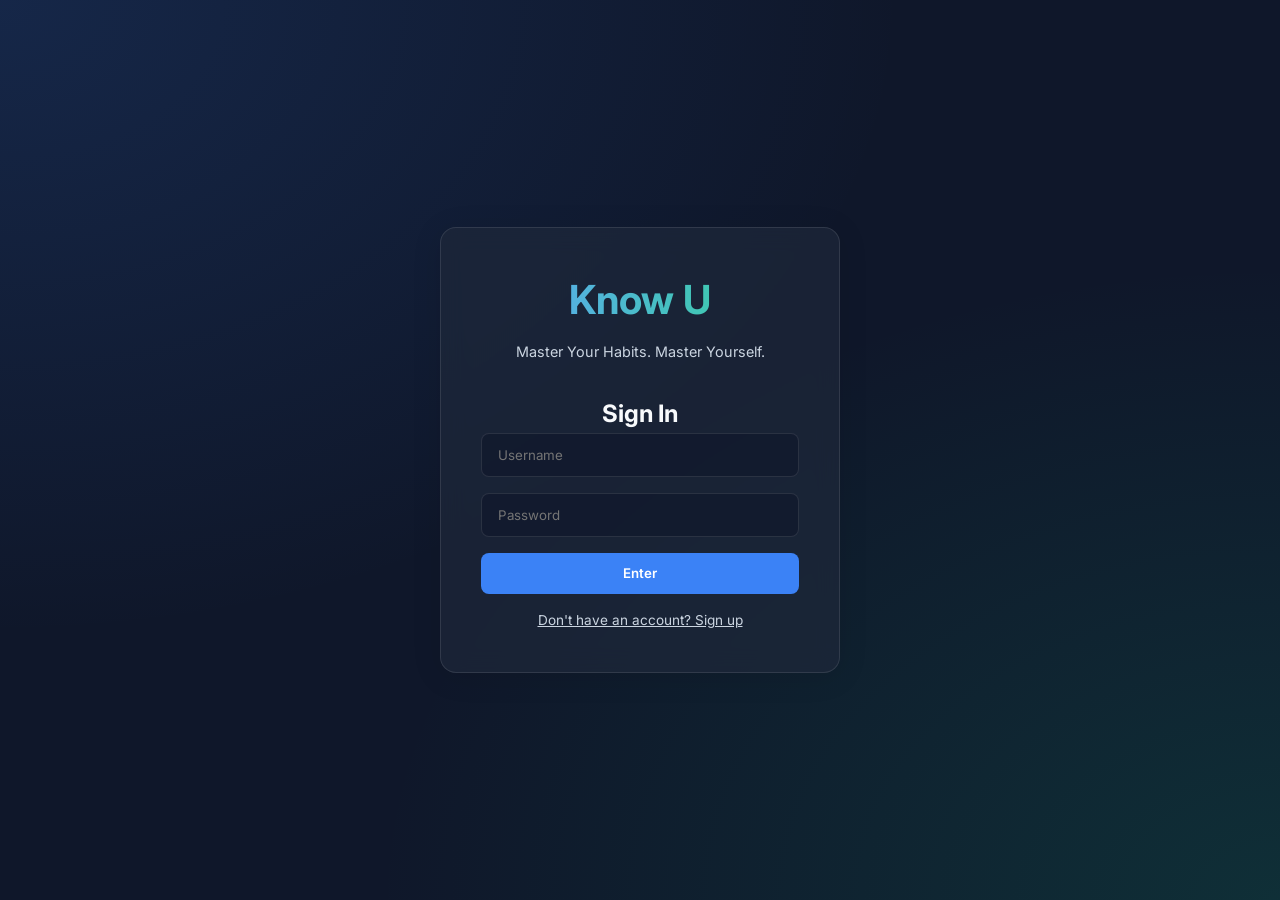
<file: src/main/resources/static/index.html>
<!DOCTYPE html>
<html lang="en">

<head>
    <meta charset="UTF-8">
    <meta name="viewport" content="width=device-width, initial-scale=1.0">
    <title>Know U | Habit Tracker</title>
    <link href="https://fonts.googleapis.com/css2?family=Inter:wght@400;500;600;700&display=swap" rel="stylesheet">
    <link rel="stylesheet" href="css/styles.css">
</head>

<body class="auth-body">
    <div class="glass-panel auth-container">
        <div class="logo">
            <h1>Know U</h1>
            <p>Master Your Habits. Master Yourself.</p>
        </div>

        <div id="login-form" class="form-section">
            <h2>Sign In</h2>
            <input type="text" id="login-username" placeholder="Username" />
            <input type="password" id="login-password" placeholder="Password" />
            <button onclick="login()">Enter</button>
            <p class="switch-link" onclick="toggleAuth(false)">Don't have an account? Sign up</p>
        </div>

        <div id="register-form" class="form-section hidden">
            <h2>Sign Up</h2>
            <input type="text" id="reg-username" placeholder="Username" />
            <input type="email" id="reg-email" placeholder="Email" />
            <input type="password" id="reg-password" placeholder="Password" />
            <button onclick="register()">Join Setup</button>
            <p class="switch-link" onclick="toggleAuth(true)">Already have an account? Sign in</p>
        </div>

        <div id="auth-error" class="error-msg hidden"></div>
    </div>
    <script src="js/app.js"></script>
    <script>
        // Check if user is already logged in
        if (localStorage.getItem("token")) {
            window.location.href = "dashboard.html";
        }

        function toggleAuth(isLogin) {
            document.getElementById("login-form").classList.toggle("hidden", !isLogin);
            document.getElementById("register-form").classList.toggle("hidden", isLogin);
            document.getElementById("auth-error").classList.add("hidden");
        }
    </script>
</body>

</html>
</file>
<file: src/main/resources/static/css/styles.css>
/* Base Styles and Tokens */
:root {
    --bg-color: #0f172a;
    --panel-bg: rgba(30, 41, 59, 0.7);
    --panel-border: rgba(255, 255, 255, 0.1);
    --text-primary: #f8fafc;
    --text-secondary: #cbd5e1;
    --primary-color: #3b82f6;
    --primary-hover: #2563eb;
    --success-color: #10b981;
    --font-family: 'Inter', sans-serif;
    --transition: all 0.3s ease;
}

* {
    box-sizing: border-box;
    margin: 0;
    padding: 0;
}

body {
    font-family: var(--font-family);
    background-color: var(--bg-color);
    background-image: 
        radial-gradient(at 0% 0%, rgba(59, 130, 246, 0.15) 0px, transparent 50%),
        radial-gradient(at 100% 100%, rgba(16, 185, 129, 0.15) 0px, transparent 50%);
    background-attachment: fixed;
    color: var(--text-primary);
    line-height: 1.6;
    min-height: 100vh;
}

/* Glassmorphism utility */
.glass-panel {
    background: var(--panel-bg);
    backdrop-filter: blur(12px);
    -webkit-backdrop-filter: blur(12px);
    border: 1px solid var(--panel-border);
    border-radius: 16px;
    box-shadow: 0 4px 30px rgba(0, 0, 0, 0.1);
}

.hidden {
    display: none !important;
}

/* Auth Page */
.auth-body {
    display: flex;
    justify-content: center;
    align-items: center;
    height: 100vh;
}

.auth-container {
    width: 100%;
    max-width: 400px;
    padding: 2.5rem;
    text-align: center;
}

.auth-container .logo h1 {
    font-size: 2.5rem;
    margin-bottom: 0.5rem;
    background: linear-gradient(to right, #60a5fa, #34d399);
    -webkit-background-clip: text;
    -webkit-text-fill-color: transparent;
}

.auth-container .logo p {
    color: var(--text-secondary);
    margin-bottom: 2rem;
    font-size: 0.9rem;
}

.form-section input {
    width: 100%;
    padding: 0.8rem 1rem;
    margin-bottom: 1rem;
    background: rgba(15, 23, 42, 0.6);
    border: 1px solid var(--panel-border);
    border-radius: 8px;
    color: white;
    font-family: var(--font-family);
    outline: none;
    transition: var(--transition);
}

.form-section input:focus {
    border-color: var(--primary-color);
    box-shadow: 0 0 0 2px rgba(59, 130, 246, 0.2);
}

button {
    width: 100%;
    padding: 0.8rem;
    background: var(--primary-color);
    color: white;
    border: none;
    border-radius: 8px;
    font-weight: 600;
    cursor: pointer;
    transition: var(--transition);
    font-family: var(--font-family);
}

button:hover {
    background: var(--primary-hover);
    transform: translateY(-1px);
}

.btn-outline {
    background: transparent;
    border: 1px solid var(--panel-border);
}
.btn-outline:hover {
    background: rgba(255, 255, 255, 0.05);
}

.switch-link {
    margin-top: 1rem;
    color: var(--text-secondary);
    font-size: 0.85rem;
    cursor: pointer;
    text-decoration: underline;
}

.error-msg {
    color: #ef4444;
    font-size: 0.85rem;
    margin-top: 1rem;
}

/* Dashboard */
.navbar {
    display: flex;
    justify-content: space-between;
    align-items: center;
    padding: 1rem 2rem;
    margin: 1rem;
    border-radius: 12px;
}

.nav-brand {
    font-weight: 700;
    font-size: 1.25rem;
    background: linear-gradient(to right, #60a5fa, #34d399);
    -webkit-background-clip: text;
    -webkit-text-fill-color: transparent;
}

.user-stats {
    display: flex;
    align-items: center;
    gap: 1.5rem;
    font-weight: 500;
}

.user-stats button {
    width: auto;
    padding: 0.5rem 1rem;
}

.badge {
    background: rgba(59, 130, 246, 0.2);
    color: #60a5fa;
    padding: 0.2rem 0.6rem;
    border-radius: 999px;
    font-size: 0.85rem;
}

.dashboard-grid {
    display: grid;
    grid-template-columns: 2fr 1fr;
    gap: 1.5rem;
    padding: 0 1rem 2rem 1rem;
    max-width: 1400px;
    margin: 0 auto;
}

.panel-header {
    display: flex;
    justify-content: space-between;
    align-items: center;
    margin-bottom: 1.5rem;
}

.panel-header button {
    width: auto;
}

.feature-panel, .ai-panel, .analytics-panel {
    padding: 1.5rem;
}

.mt-4 { margin-top: 1.5rem; }

/* Habits List */
.habits-list {
    display: flex;
    flex-direction: column;
    gap: 1rem;
}

.habit-item {
    display: flex;
    justify-content: space-between;
    align-items: center;
    padding: 1rem;
    background: rgba(255, 255, 255, 0.03);
    border: 1px solid var(--panel-border);
    border-radius: 12px;
    transition: var(--transition);
}

.habit-item:hover {
    background: rgba(255, 255, 255, 0.06);
    border-color: rgba(255, 255, 255, 0.2);
}

.habit-info h3 {
    font-size: 1.1rem;
    margin-bottom: 0.2rem;
}

.habit-info p {
    font-size: 0.85rem;
    color: var(--text-secondary);
}

.habit-meta {
    display: flex;
    gap: 1rem;
    align-items: center;
}

.streak-badge {
    color: #fbbf24;
    font-weight: 600;
    font-size: 0.9rem;
    display: flex;
    align-items: center;
    gap: 0.3rem;
}

.btn-complete {
    background: var(--success-color);
    width: auto;
    padding: 0.5rem 1rem;
}
.btn-complete:hover {
    background: #059669;
}

/* Chat interface */
.chat-window {
    height: 300px;
    overflow-y: auto;
    background: rgba(0, 0, 0, 0.2);
    border-radius: 8px;
    padding: 1rem;
    margin-bottom: 1rem;
    display: flex;
    flex-direction: column;
    gap: 0.8rem;
}

.chat-bubble {
    max-width: 80%;
    padding: 0.8rem 1rem;
    border-radius: 12px;
    font-size: 0.9rem;
}

.user-bubble {
    align-self: flex-end;
    background: var(--primary-color);
    border-bottom-right-radius: 2px;
}

.ai-bubble {
    align-self: flex-start;
    background: rgba(255, 255, 255, 0.1);
    border-bottom-left-radius: 2px;
}

.chat-input-area {
    display: flex;
    gap: 0.5rem;
}

.chat-input-area input {
    flex: 1;
    padding: 0.8rem;
    background: rgba(15, 23, 42, 0.6);
    border: 1px solid var(--panel-border);
    border-radius: 8px;
    color: white;
    outline: none;
}
.chat-input-area button {
    width: auto;
}

/* Modals & Heatmaps */
.heatmap-grid {
    display: grid;
    grid-template-columns: repeat(7, 1fr);
    gap: 0.4rem;
    margin-top: 1rem;
}

.heatmap-box {
    aspect-ratio: 1;
    background: rgba(255, 255, 255, 0.05);
    border-radius: 4px;
}
.heatmap-box.active {
    background: var(--success-color);
}

.modal {
    position: fixed;
    top: 0; left: 0; right: 0; bottom: 0;
    background: rgba(0,0,0,0.6);
    display: flex;
    justify-content: center;
    align-items: center;
    z-index: 1000;
}
.modal-content {
    background: #1e293b;
    padding: 2rem;
    width: 400px;
}
.modal-content input, .modal-content select {
    width: 100%;
    padding: 0.8rem;
    margin-top: 1rem;
    background: rgba(0,0,0,0.2);
    border: 1px solid var(--panel-border);
    color: white;
    border-radius: 8px;
}
.modal-actions {
    display: flex;
    gap: 1rem;
    margin-top: 1.5rem;
}

/* Responsive */
@media (max-width: 768px) {
    .dashboard-grid {
        grid-template-columns: 1fr;
    }
}
</file>
